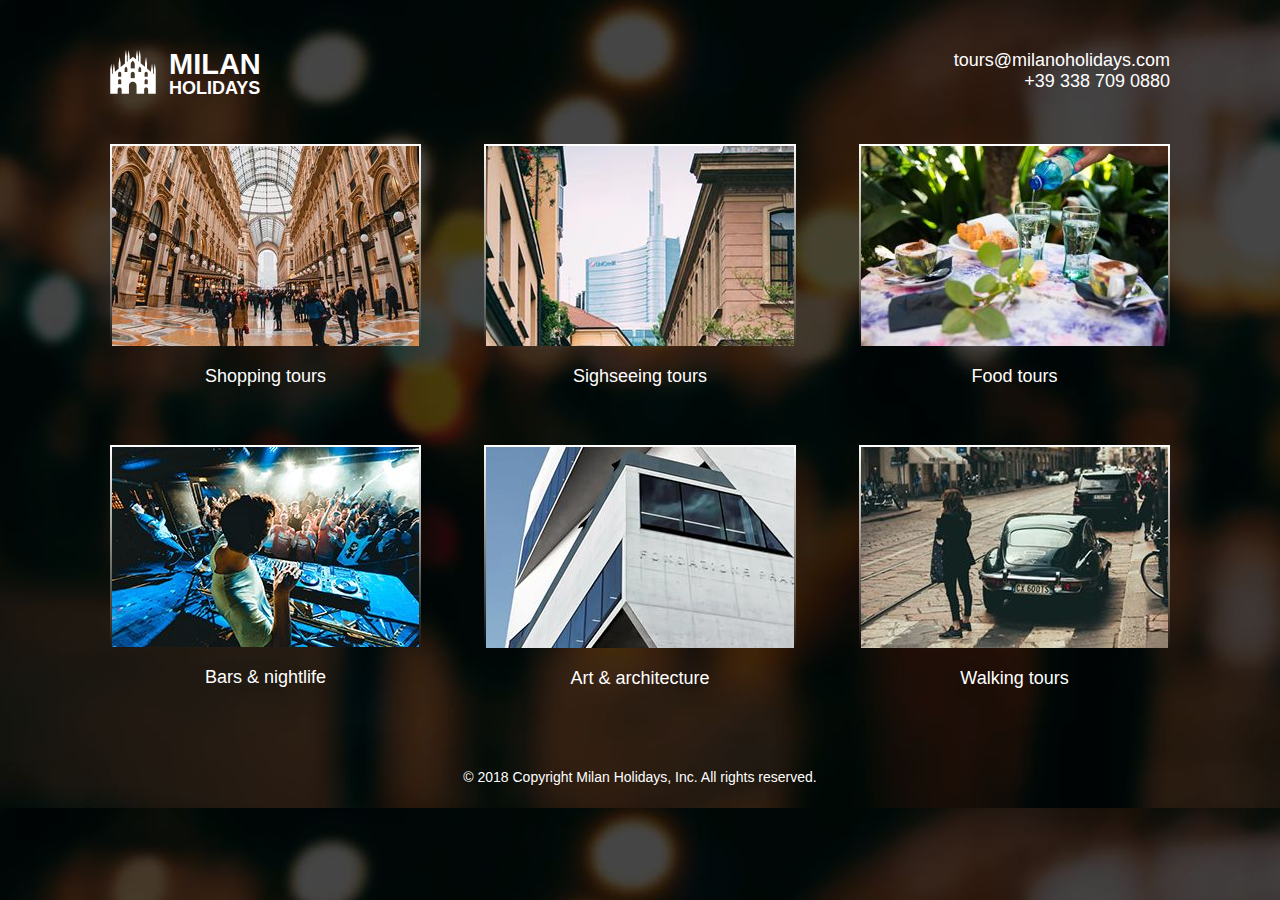
<file: src/ua/danit/index.html>
<!DOCTYPE html>
<html lang="en">
<head>
    <meta charset="UTF-8">
    <title>Milan Holidays</title>
    <link rel="stylesheet" href="css/reset.css">
    <link rel="stylesheet" href="css/style.css">
</head>
<body class = "page-background ">
<section class="container">
    <div class="header">
        <div class="header-logo">
            <img src="img/logo.png" alt="">
            <div class="header-text">
                <a class="text-bigger" href="#">Milan</a>
                <a class="text-smaller" href="#">Holidays</a>
            </div>
        </div>
        <div class="header-contacts">
            <p class="header-contacts-text">tours@milanoholidays.com</p>
            <p class="header-contacts-text">+39 338 709 0880</p>
        </div>
    </div>
</section>

<section class="container">
    <div class="gallery">
        <div class="gallery-item">
            <img class="gallery-img" src="img/shopping-tours.jpg" alt="IMAGE NOT FOUNT">
            <div class="tour-info">
                <div class="info-vert-center">
                    <p class="tour-info-from">from</p>
                    <p class="tour-info-price">50</p>
                </div>
                <div class="view-details">
                    <a href="#" class="details-text">View details</a>
                </div>
            </div>
            <a class="gallery-text" href="#">Shopping tours</a>
            <div class="clearfix"></div>
        </div>
        <div class="gallery-item ">
            <img class="gallery-img" src="img/sightseeing-tours.jpg" alt="IMAGE NOT FOUNT">
            <div class="tour-info">
                <div class="info-vert-center">
                    <p class="tour-info-from">from</p>
                    <p class="tour-info-price">50</p>
                </div>
                <div class="view-details">
                    <a href="#" class="details-text">View details</a>
                </div>
            </div>
            <a class="gallery-text" href="#">Sighseeing tours</a>
            <div class="clearfix"></div>
        </div>
        <div class="gallery-item">
            <img class="gallery-img" src="img/food-tours.jpg" alt="IMAGE NOT FOUNT">
            <div class="tour-info">
                <div class="info-vert-center">
                    <p class="tour-info-from">from</p>
                    <p class="tour-info-price">50</p>
                </div>
                <div class="view-details">
                    <a href="#" class="details-text">View details</a>
                </div>
            </div>
            <a class="gallery-text" href="#">Food tours</a>
            <div class="clearfix"></div>
        </div>
        <div class="gallery-item">
            <img class="gallery-img" src="img/bars-nightlife.jpg" alt=""IMAGE NOT FOUNT>
            <div class="tour-info">
                <div class="info-vert-center">
                    <p class="tour-info-from">from</p>
                    <p class="tour-info-price">50</p>
                </div>
                <div class="view-details">
                    <a href="#" class="details-text">View details</a>
                </div>
            </div>
            <a class="gallery-text" href="#">Bars &#x26 nightlife</a>
            <div class="clearfix"></div>
        </div>
        <div class="gallery-item">
            <img class="gallery-img" src="img/art-architecture.jpg" alt="IMAGE NOT FOUNT">
            <div class="tour-info">
                <div class="info-vert-center">
                    <p class="tour-info-from">from</p>
                    <p class="tour-info-price">50</p>
                </div>
                <div class="view-details">
                    <a href="#" class="details-text">View details</a>
                </div>
            </div>
            <a class="gallery-text" href="#">Art &#x26 architecture</a>
            <div class="clearfix"></div>
        </div>
        <div class="gallery-item">
            <img class="gallery-img" src="img/walking-tours.jpg" alt="IMAGE NOT FOUNT">
            <div class="tour-info">
                <div class="info-vert-center">
                    <p class="tour-info-from">from</p>
                    <p class="tour-info-price">50</p>
                </div>
                <div class="view-details">
                    <a href="#" class="details-text">View details</a>
                </div>
            </div>
            <a class="gallery-text" href="#">Walking tours</a>
            <div class="clearfix"></div>
        </div>
    </div>
</section>

<div class="clearfix"></div>

<section class="footer">
    <div class="container">
        <p>&#169 2018 Copyright Milan Holidays, Inc. All rights reserved.</p>
    </div>
</section>
</body>
</html>
</file>
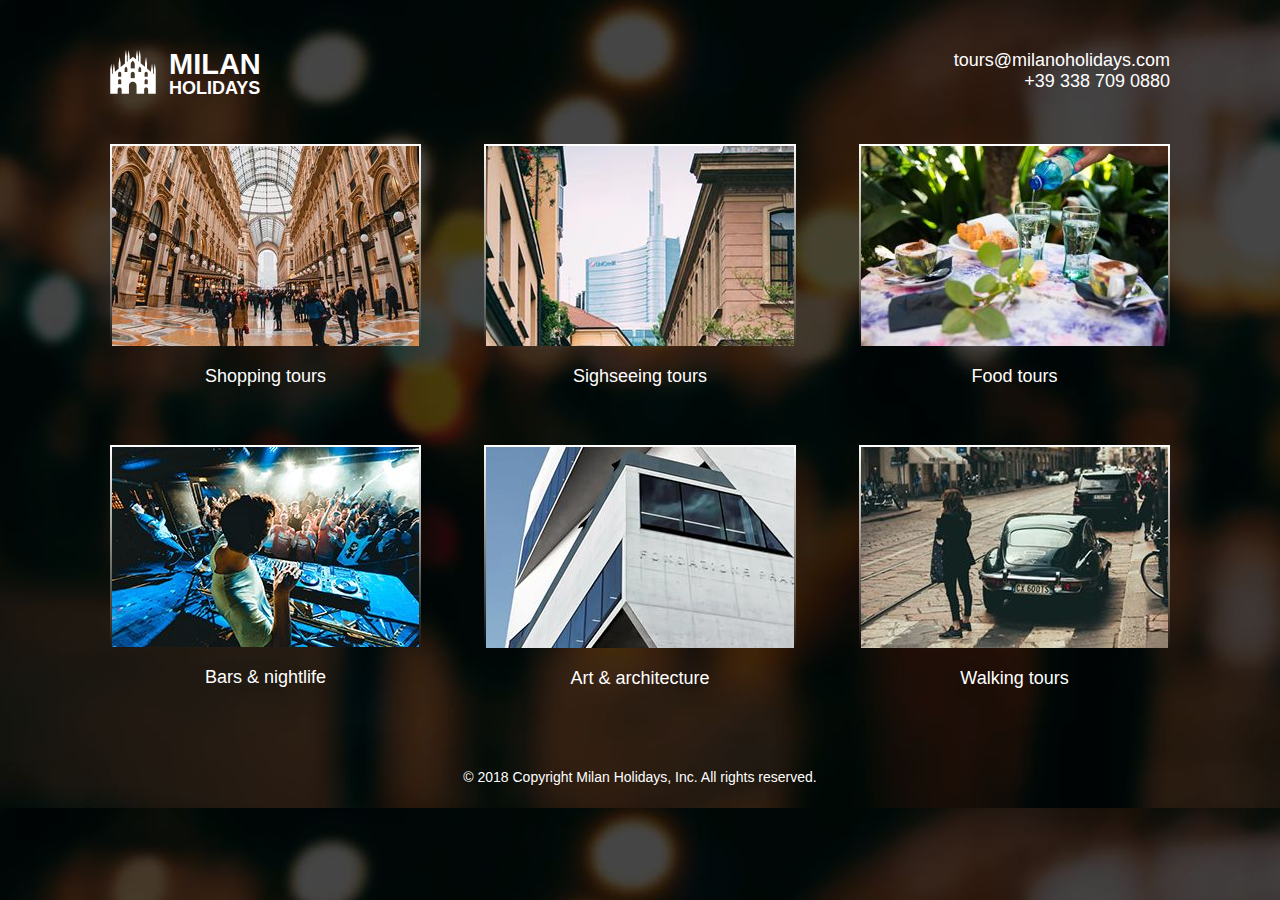
<file: src/ua/danit/index-grids.html>
<!DOCTYPE html>
<html lang="en">
<head>
    <meta charset="UTF-8">
    <title>Milan Holidays</title>
    <link rel="stylesheet" href="css/reset.css">
    <link rel="stylesheet" href="css/style.css">
</head>
<body class = "page-background ">
<section class="container">
    <div class="header">
        <div class="header-logo">
            <img src="img/logo.png" alt="">
            <div class="header-text">
                <a class="text-bigger" href="#">Milan</a>
                <a class="text-smaller" href="#">Holidays</a>
            </div>
        </div>
        <div></div>
        <div class="header-contacts">
            <p class="header-contacts-text">tours@milanoholidays.com</p>
            <p class="header-contacts-text">+39 338 709 0880</p>
        </div>
    </div>
</section>

<section class="container">
    <div class="gallery">
        <div class="gallery-item">
            <img class="gallery-img" src="img/shopping-tours.jpg" alt="IMAGE NOT FOUNT">
            <div class="tour-info">
                <div class="info-vert-center">
                    <p class="tour-info-from">from</p>
                    <p class="tour-info-price">50</p>
                </div>
                <div class="view-details">
                    <a href="#" class="details-text">View details</a>
                </div>
            </div>
            <a class="gallery-text" href="#">Shopping tours</a>
            <div class="clearfix"></div>
        </div>
        <div class="gallery-item ">
            <img class="gallery-img" src="img/sightseeing-tours.jpg" alt="IMAGE NOT FOUNT">
            <div class="tour-info">
                <div class="info-vert-center">
                    <p class="tour-info-from">from</p>
                    <p class="tour-info-price">50</p>
                </div>
                <div class="view-details">
                    <a href="#" class="details-text">View details</a>
                </div>
            </div>
            <a class="gallery-text" href="#">Sighseeing tours</a>
            <div class="clearfix"></div>
        </div>
        <div class="gallery-item">
            <img class="gallery-img" src="img/food-tours.jpg" alt="IMAGE NOT FOUNT">
            <div class="tour-info">
                <div class="info-vert-center">
                    <p class="tour-info-from">from</p>
                    <p class="tour-info-price">50</p>
                </div>
                <div class="view-details">
                    <a href="#" class="details-text">View details</a>
                </div>
            </div>
            <a class="gallery-text" href="#">Food tours</a>
            <div class="clearfix"></div>
        </div>
        <div class="gallery-item">
            <img class="gallery-img" src="img/bars-nightlife.jpg" alt="IMAGE NOT FOUNT">
            <div class="tour-info">
                <div class="info-vert-center">
                    <p class="tour-info-from">from</p>
                    <p class="tour-info-price">50</p>
                </div>
                <div class="view-details">
                    <a href="#" class="details-text">View details</a>
                </div>
            </div>
            <a class="gallery-text" href="#">Bars &#x26 nightlife</a>
            <div class="clearfix"></div>
        </div>
        <div class="gallery-item">
            <img class="gallery-img" src="img/art-architecture.jpg" alt="IMAGE NOT FOUNT">
            <div class="tour-info">
                <div class="info-vert-center">
                    <p class="tour-info-from">from</p>
                    <p class="tour-info-price">50</p>
                </div>
                <div class="view-details">
                    <a href="#" class="details-text">View details</a>
                </div>
            </div>
            <a class="gallery-text" href="#">Art &#x26 architecture</a>
            <div class="clearfix"></div>
        </div>
        <div class="gallery-item">
            <img class="gallery-img" src="img/walking-tours.jpg" alt="IMAGE NOT FOUNT">
            <div class="tour-info">
                <div class="info-vert-center">
                    <p class="tour-info-from">from</p>
                    <p class="tour-info-price">50</p>
                </div>
                <div class="view-details">
                    <a href="#" class="details-text">View details</a>
                </div>
            </div>
            <a class="gallery-text" href="#">Walking tours</a>
            <div class="clearfix"></div>
        </div>
    </div>
</section>

<section class="footer">
    <div class="container">
        <p>&#169 2018 Copyright Milan Holidays, Inc. All rights reserved.</p>
    </div>
</section>
</body>
</html>
</file>
<file: src/ua/danit/css/style.css>
.page-background {
    background-image: url(../img/background.jpg);
    background-size: cover;
}

.container {
    width: 1060px;
    margin: 0 auto;
    font-family: Verdana, sans-serif;
}

.header {
    margin: 50px 0;
    display: flex;
    justify-content: space-between;
}

.header-logo {
    width: 166px;
    display: flex;
    flex-wrap: wrap;
}

.header-logo img {
    padding-right: 13px;
}

.header-logo:hover img {
    content: url("../img/logo(orange).png");
}

.header-logo:hover a {
    color: #f26522;
}

.header-text {
    width: 105px;
    height: 44px;
    display: flex;
    flex-wrap: wrap;
}

.text-bigger {
    color: #ffffff;
    font-size: 29px;
    font-weight: 700;
    text-transform: uppercase;
    text-decoration: none;
}

.text-smaller {
    color: #ffffff;
    font-size: 18px;
    font-weight: 700;
    text-decoration: none;
    text-transform: uppercase;
}

.header-contacts {
    display: flex;
    flex-direction: column;
}

.header-contacts-text {
    color: #fff;
    font-size: 18px;
    line-height: 21px;
    text-align: right;
}

.gallery{
    display: flex;
    flex-wrap: wrap;
    justify-content: space-between;
}

.gallery-item {
    display: flex;
    flex-direction: column;
    position: relative;
    margin-bottom: 58px;
    transition: color 0.3s ease-in-out;
}

.gallery-item:hover a{
    color: #f26522;
    transition: color 0.3s ease-in-out;
}

.gallery-img{
    border: 2px solid transparent;
    border-image: linear-gradient(to bottom, #fff 0%, transparent);
    border-image-slice: 1;
}

.gallery-text {
    color:  #ffffff;
    font-size: 18px;
    font-weight: 400;
    line-height: 21px;
    text-align: center;
    text-decoration: none;
    float: bottom;
    display: inline-block;
    margin-top: 18px;
}


.tour-info {
    color: #ffffff;
    opacity: 0;
    position: absolute;
    bottom: 40px;
    background-color: #f26522;
    width: 100%;
    height: 28%;
    display: flex;
    flex-direction: row;
    justify-content: space-between;
    transition: opacity 0.5s ease-in-out;

}

.tour-info-price {
    color:  #ffffff;
    font-size: 28px;
    font-weight: 400;
    line-height: 21px;
    margin-top: 7px;
}

.tour-info-price:before {
    content: '€';
}

.tour-info-from {
    font-size: 13px;
    font-weight: 400;
}

.info-vert-center {
    display: flex;
    flex-direction: column;
    justify-content: center;
    margin-left: 20px;
}

.view-details {
    display: flex;
    flex-direction: column;
    justify-content: flex-end;
    margin-bottom: 17px;
}

.details-text {
    color: #ffffff !important;
    text-decoration: none;
    font-size: 14px;
    font-weight: 400;
}

.view-details a:after {
    content: '>';
    margin-left: 15px;
    margin-right: 18px;
}

.gallery-item:hover .tour-info{
    opacity: 1;
    transition: opacity 0.3s ease-in-out;
}

.footer {
    color:  #ffffff;
    font-size: 14px;
    font-weight: 400;
    line-height: 21px;
    text-align: center;
    margin: 20px 0;
}

.clearfix {
    content: '';
    display: table;
    clear: both;
}
</file>
